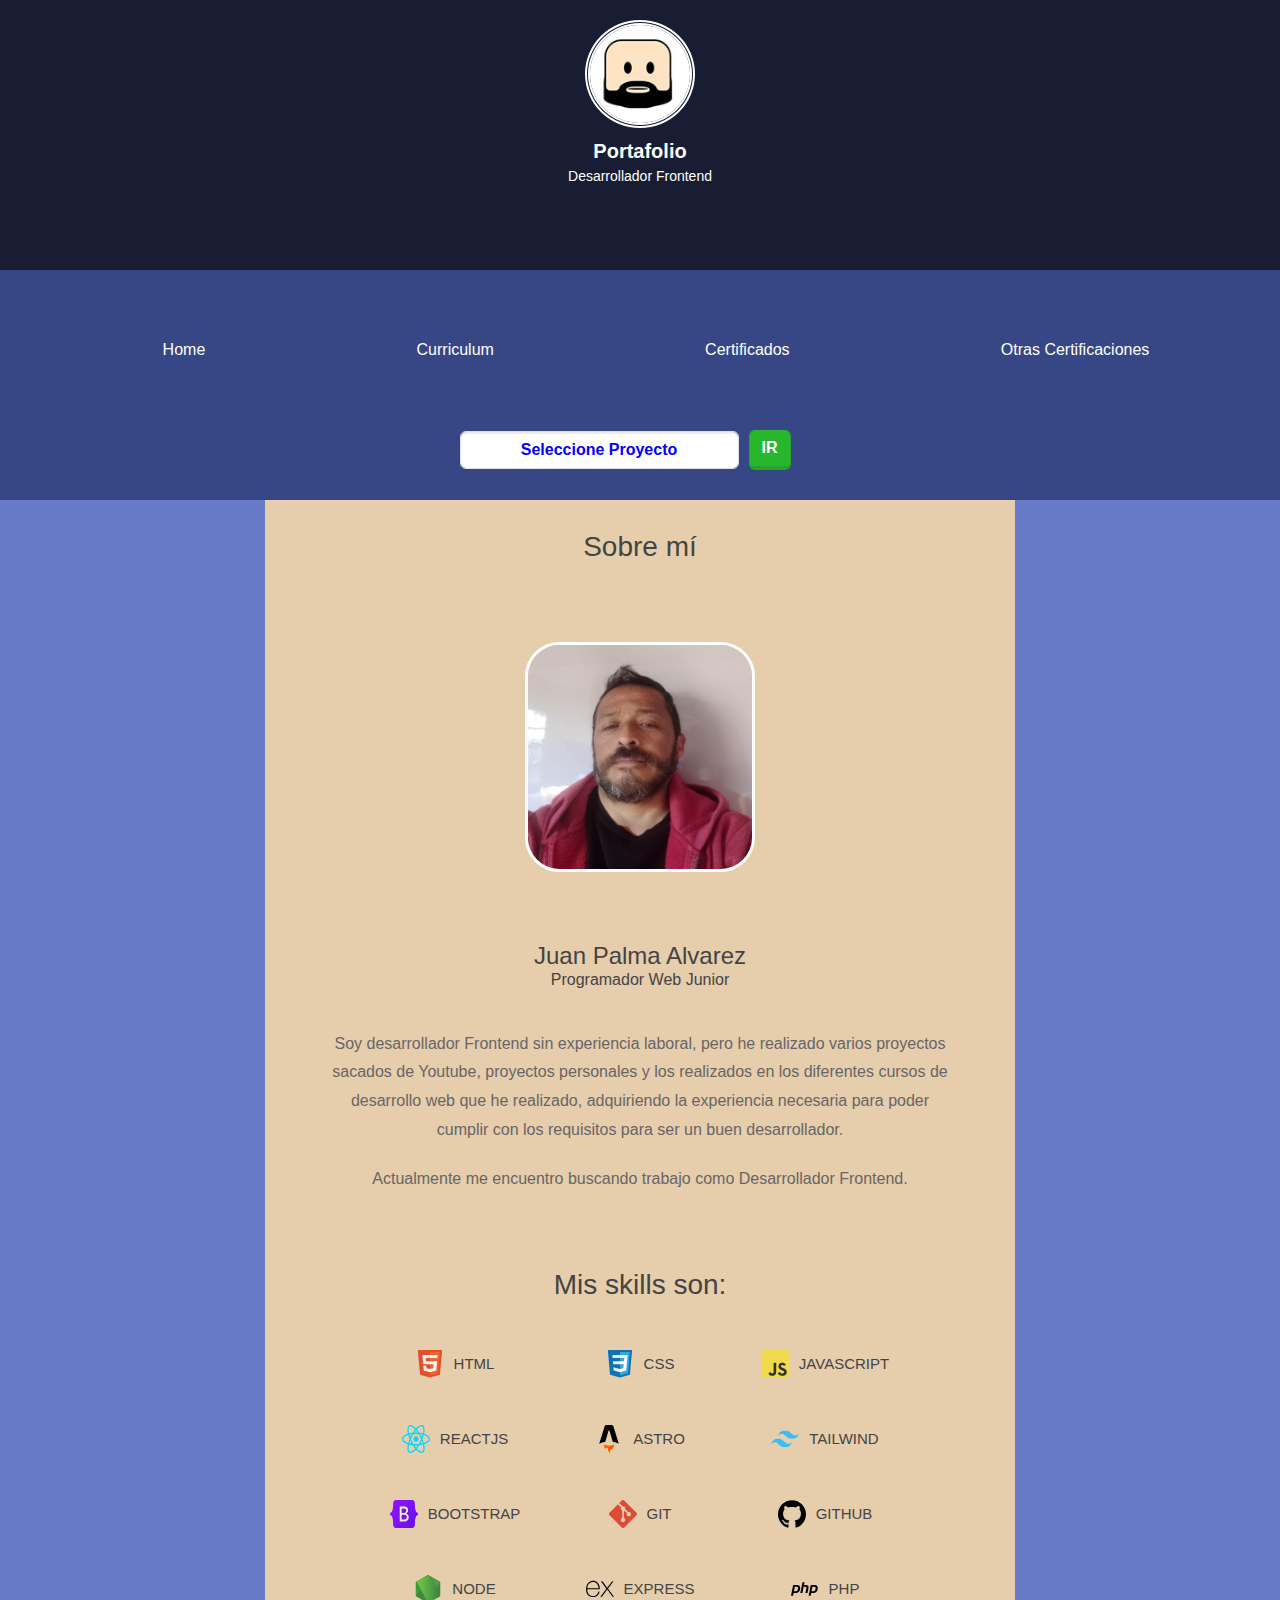
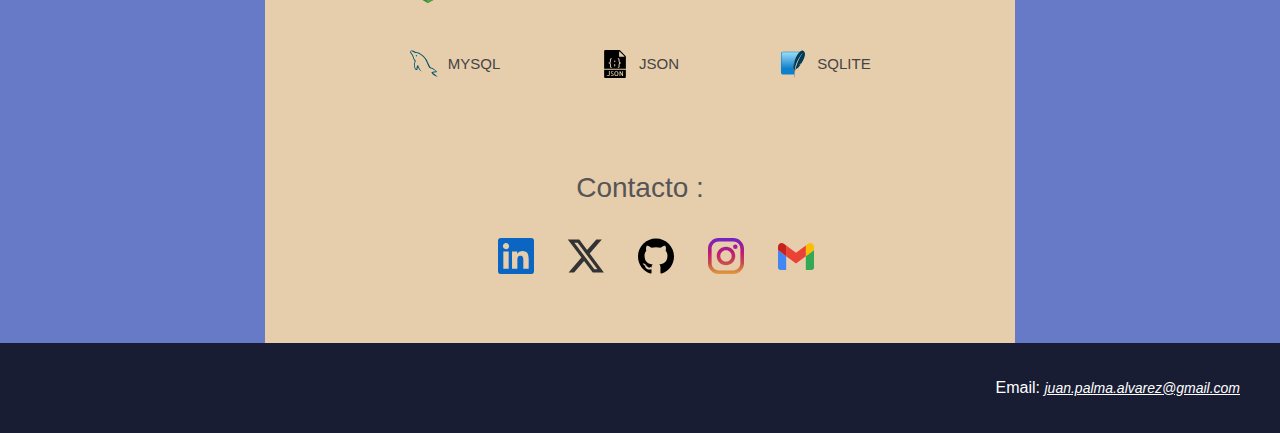
<file: index.html>
<!DOCTYPE html>
<html lang="es">

<head>
    <meta charset="UTF-8" />
    <meta http-equiv="X-UA-Compatible" content="IE=edge" />
    <meta name="viewport" content="width=device-width, initial-scale=1.0" />
    <link rel="shortcut icon" href="./images/favicon.ico" />
    <meta name="msapplication-TileColor" content="#ffffff" />
    <meta name="msapplication-TileImage" content="/ms-icon-144x144.png" />
    <title>Inicio portafolio</title>
    <!-- seccion de estilos -->
    <link rel="stylesheet" href="./css/bootstrap.min.css" />
    <link rel="stylesheet" href="./css/style.css">
</head>

<body>
    <!-- HEADER -->
    <nav class="head-layout">
        <a href="./index.html">
            <img id="avatar" src="./images/avatar.jpg" alt="avatar mio" />
        </a>

        <div class="title-container">
            <p class="first">Portafolio</p>
            <p class="second">Desarrollador Frontend</p>
        </div>
    </nav>
    <!-- navbar -->
    <nav class="navbar">
        
        <ul class="nav-links">
            <a href="./index.html">
                <li class="item">
                    Home
                </li>
            </a>

            <a href="./curriculum.html">
                <li class="item">
                    Curriculum
                </li>
            </a>

            <a href="./certificados.html">
                <li class="item">
                    Certificados
                </li>
            </a>

            <a href="./Skills.html">
                <li class="item">
                    Otras Certificaciones
                </li>
            </a>
        </ul>

        <!-- menu desplegable del navbar -->
        <div class="select-container">
            <div class="select-with-message">
                <select name="projects" id="projects" class="form-control select">
                    <option value="0">Seleccione Proyecto</option>
                    <option value="1">Otro Portafolio</option>
                    <option value="2">Portafolio 3</option>
                    <option value="3">Portfolio dev</option>
                    <option value="4">Minimalist Portfolio</option>
                    <option value="5">Landing de la velada IV</option>
                    <option value="6">ejercicio renderizado con JQuery</option>
                    <option value="7">Desafio curso React</option>
                    <option value="8">Repositorio GitHub</option>
                </select>
                <div id="message"></div>
            </div>
            <button class="btn btn-success btn-md" type="button" onclick="visitar()">
                Ir
            </button>
        </div>
    </nav>

    <div class="index-container">

        <section class="home-card">
            <div class="card-body text-center">
                <h3>Sobre mí</h3>
                <picture class="image-container">
                    <img id="avatar2" src="./images/foto-mia.jpeg" alt="" />
                </picture>

                <h4 class="card-title">Juan Palma Alvarez</h4>
                <h6 class="card-text">Programador Web Junior</h6>
                <p>
                    Soy desarrollador Frontend sin experiencia laboral, pero he realizado varios proyectos sacados de Youtube, proyectos personales y los realizados en los diferentes cursos de desarrollo web que he realizado, adquiriendo la experiencia necesaria para poder cumplir con los requisitos para ser un buen desarrollador.
                </p>
                <p>
                    Actualmente me encuentro buscando trabajo como Desarrollador Frontend.
                </p>

                <h3 class="subtitle-skills">Mis skills son:</h3>
                
                <section class="section-skills">
                    <span class="span-skill">
                        <img class="icono" src="./Icons/Html.svg" alt="icono de html">
                        HTML
                    </span>

                    <span class="span-skill">
                        <img class="icono" src="./Icons/CSS3.svg" alt="icono de html">
                        CSS
                    </span>

                    <span class="span-skill">
                        <img class="icono" src="./Icons/Javascript.svg" alt="icono de html">
                        JAVASCRIPT
                    </span>

                    <span class="span-skill">
                        <img class="icono" src="./Icons/react.svg" alt="icono de html">
                        REACTJS
                    </span>

                    <span class="span-skill">
                        <img class="icono" src="./Icons/astro.svg" alt="icono de html">
                        ASTRO
                    </span>

                    <span class="span-skill">
                        <img class="icono" src="./Icons/tailwind.svg" alt="icono de html">
                        TAILWIND
                    </span>

                    <span class="span-skill">
                        <img class="icono" src="./Icons/bootstrap.svg" alt="icono de html">
                        BOOTSTRAP
                    </span>

                    <span class="span-skill">
                        <img class="icono" src="./Icons/git.svg" alt="icono de html">
                        GIT
                    </span>

                    <span class="span-skill">
                        <img class="icono" src="./Icons/github.svg" alt="icono de html">
                        GITHUB
                    </span>

                    <span class="span-skill">
                        <img class="icono" src="./Icons/nodejs.svg" alt="icono de html">
                        NODE
                    </span>

                    <span class="span-skill">
                        <img class="icono" src="./Icons/express.svg" alt="icono de html">
                        EXPRESS
                    </span>

                    <span class="span-skill">
                        <img class="icono" src="./Icons/php.svg" alt="icono de html">
                        PHP
                    </span>

                    <span class="span-skill">
                        <img class="icono" src="./Icons/mysql.svg" alt="icono de html">
                        MYSQL
                    </span>

                    <span class="span-skill">
                        <img class="icono" src="./Icons/json.svg" alt="icono de html">
                        JSON
                    </span>

                    <span class="span-skill size:40px">
                        <img class="icono" src="./Icons/sqlite.svg" alt="icono de html">
                        SQLITE
                    </span>


                </section>

                <section class="my-3 contacto">
                    <h3 class="my-3 text-dark subtitle-skills">Contacto :</h3>
                    <!-- ICONOS DE CONTACTO -->
                    <ul class="links">
                        <!-- LINKEDIN -->
                        <li>
                            <a href="https://www.linkedin.com/in/juan-palma-alvarez/" target="_blank" rel="noopener noreferrer">
                                <img src="./rrss/linkedin.svg" alt="Icono de LinkedIn" class="icon-social text-dark">
                            </a>
                        </li>
                        <!-- TWITTER -->
                        <li>
                            <a href="https://twitter.com/JPALMA76" target="_blank" rel="noopener noreferrer">
                                <img src="./rrss/x.svg" alt="Icono de twitter" class="icon-social text-dark">
                            </a>
                        </li>
                        <!-- GITHUB -->
                        <li>
                            <a href="https://github.com/jpalma76" target="_blank" rel="noopener noreferrer">
                                <img src="./rrss/github.svg" alt="Icono de GitHub" class="icon-social text-dark">
                            </a>
                        </li>
                        <!-- INSTAGRAM -->
                        <li>
                            <a href="https://www.instagram.com/jpalma76" target="_blank" rel="noopener noreferrer">
                                <img src="./rrss/instagram.svg" alt="Icono de Instagram" class="icon-social text-dark">
                            </a>
                        </li>
                        <!-- GMAIL -->
                        <li>
                            <a href="mailto:juan.palma.alvarez@gmail.com" target="_blank" rel="noopener noreferrer">
                                <img src="./rrss/gmail.svg" alt="Icono de Gmail" class="icon-social text-dark">
                            </a>
                        </li>
                    </ul>
                    
                </section>
            </div>
        </section>

    </div>

    <footer class="footer-container">
        
        <div class="contact">
            <div class="email">
                Email:
                <a href="mailto:juan.palma.alvarez@gmail.com">
                    juan.palma.alvarez@gmail.com</a>
            </div>
        </div>
    </footer>

    <script
  src="https://code.jquery.com/jquery-3.7.1.min.js"
  integrity="sha256-/JqT3SQfawRcv/BIHPThkBvs0OEvtFFmqPF/lYI/Cxo="
  crossorigin="anonymous"></script>
    <script src="./js/cursos.js"></script>
    <script src="./js/index.js"></script>
</body>

</html>
</file>
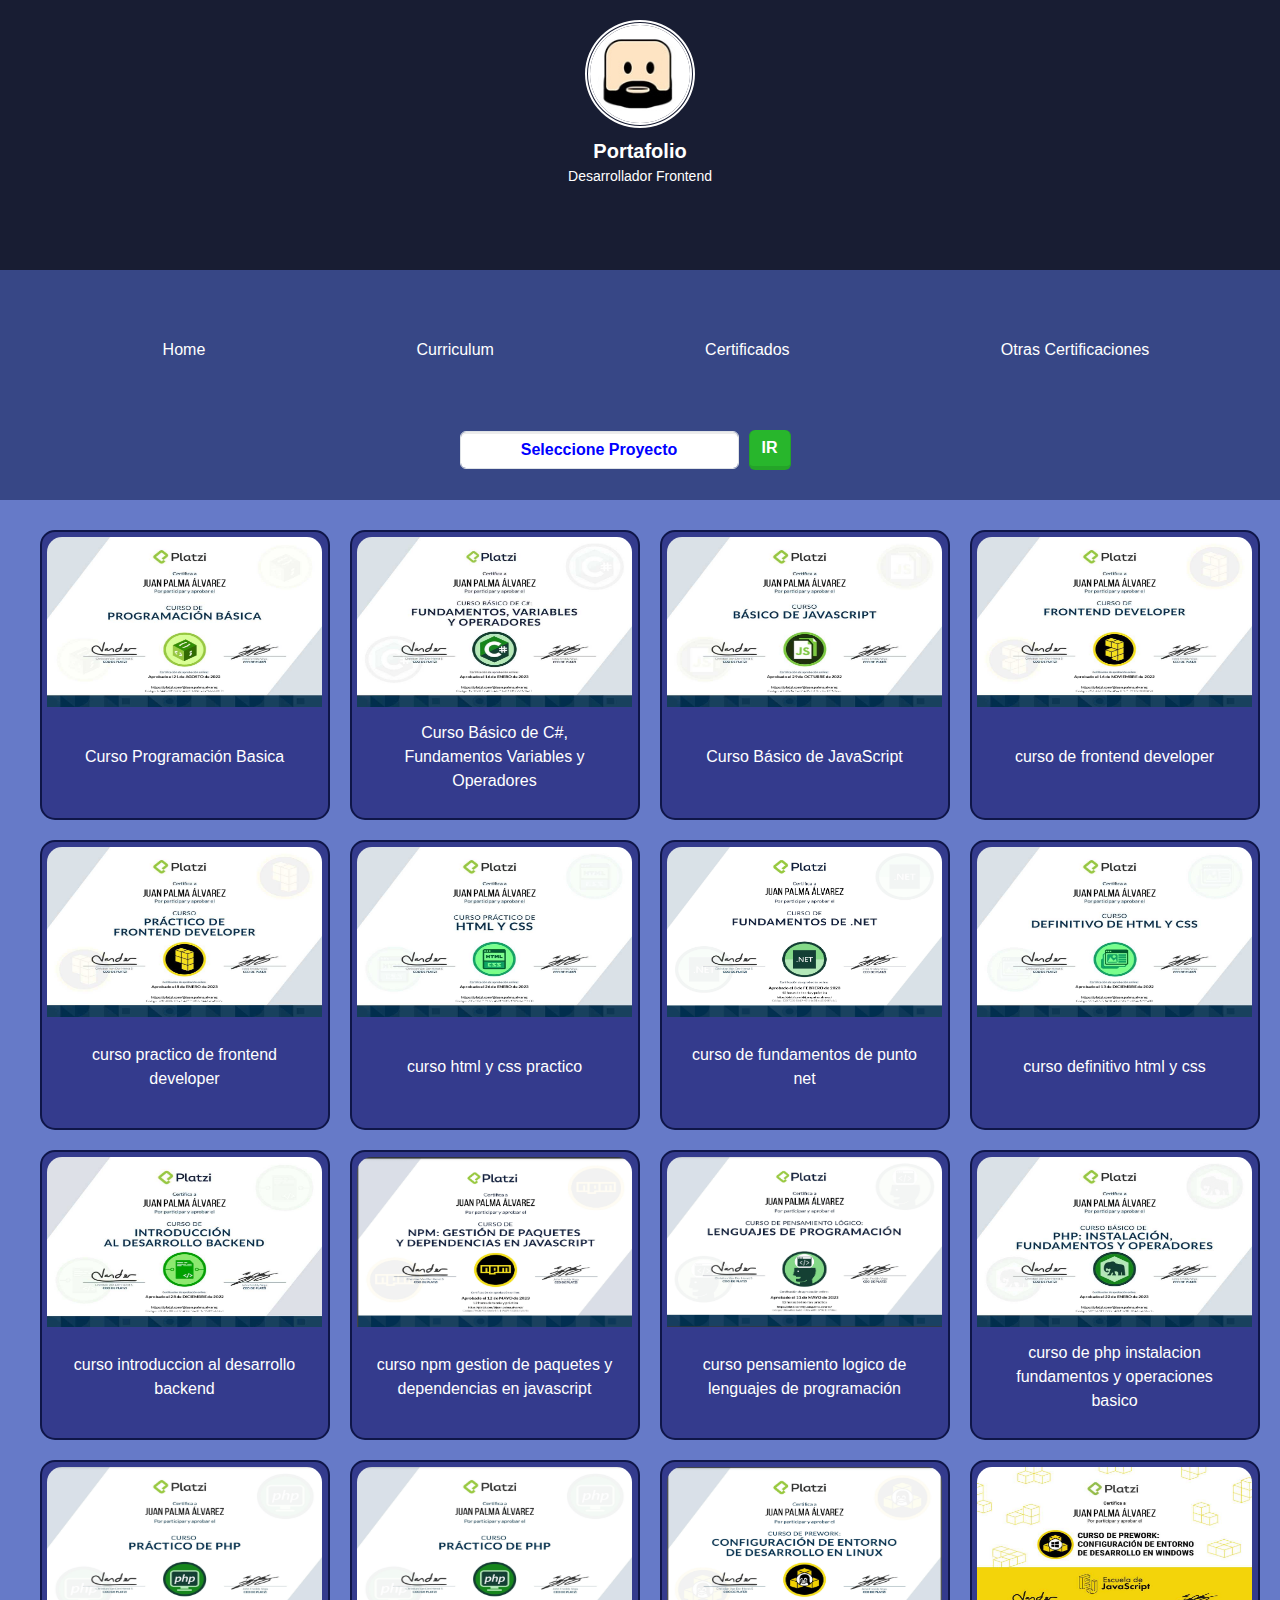
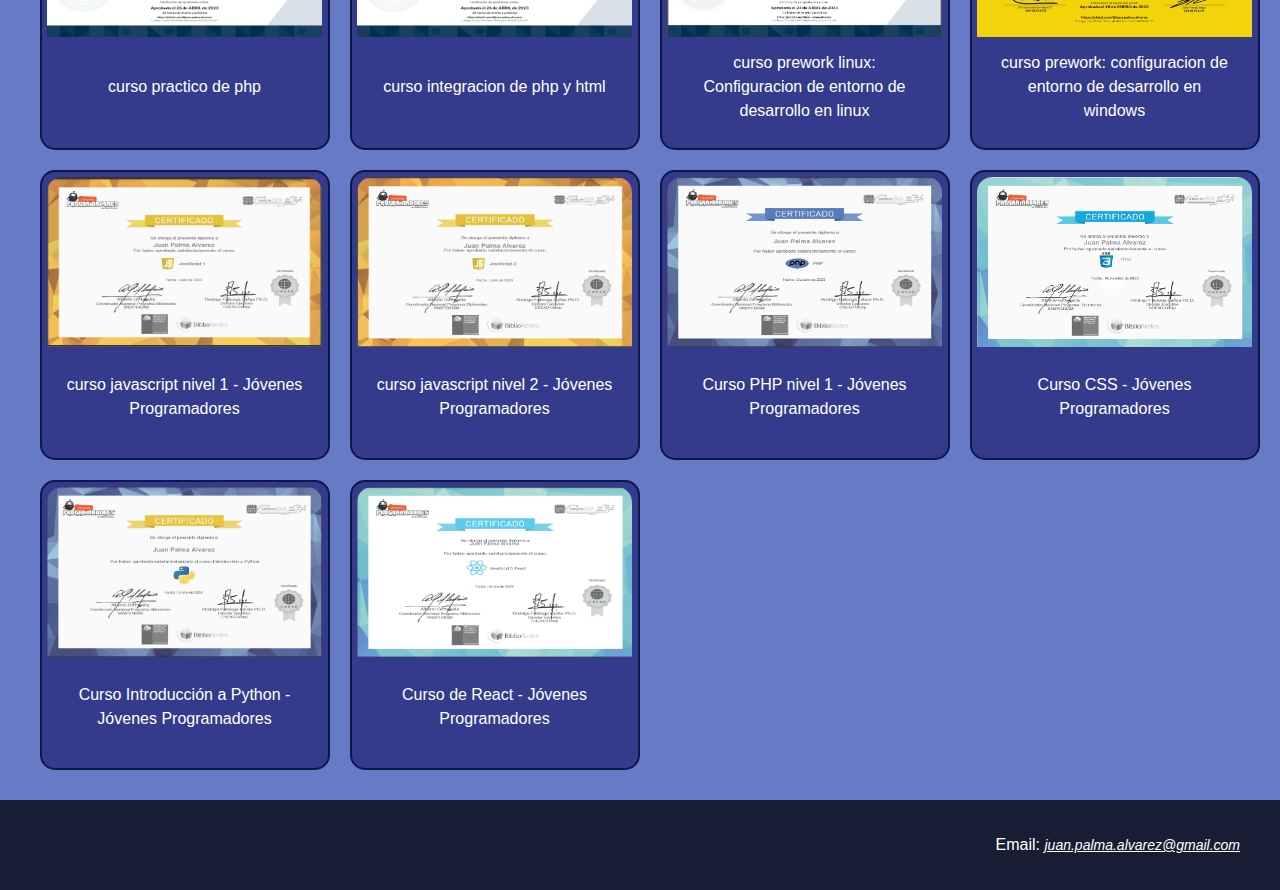
<file: certificados.html>
<!DOCTYPE html>
<html lang="es">
<head>
    <meta charset="UTF-8" />
    <meta http-equiv="X-UA-Compatible" content="IE=edge" />
    <meta name="viewport" content="width=device-width, initial-scale=1.0" />
    <link rel="shortcut icon" href="./images/favicon.ico" />
    <meta name="msapplication-TileColor" content="#ffffff" />
    <meta name="msapplication-TileImage" content="/ms-icon-144x144.png" />
    <title>Inicio portafolio</title>
    <link rel="stylesheet" href="./css/bootstrap.min.css" />
    <link rel="stylesheet" href="./css/style.css">


</head>
<body>
    <!-- HEADER -->
    <nav class="head-layout">
        <a href="./index.html">
            <img id="avatar" src="./images/avatar.jpg" alt="avatar mio" />
        </a>

        <div class="title-container">
            <p class="first">Portafolio</p>
            <p class="second">Desarrollador Frontend</p>
        </div>
    </nav>
    <!-- navbar -->
    <nav class="navbar">

        <ul class="nav-links">
            <a href="./index.html">
                <li class="item">
                    Home
                </li>
            </a>

            <a href="./curriculum.html">
                <li class="item">
                    Curriculum
                </li>
            </a>

            <a href="./certificados.html">
                <li class="item">
                    Certificados
                </li>
            </a>

            <a href="./Skills.html">
                <li class="item">
                    Otras Certificaciones
                </li>
            </a>
        </ul>

        <div class="select-container">
            <div class="select-with-message">
                <select name="projects" id="projects" class="form-control select">
                    <option value="0">Seleccione Proyecto</option>
                    <option value="1">Otro Portafolio</option>
                    <option value="2">Portafolio 3</option>
                    <option value="3">Portfolio dev</option>
                    <option value="4">Minimalist Portfolio</option>
                    <option value="5">Landing de la velada IV</option>
                    <option value="6">ejercicio renderizado con JQuery</option>
                    <option value="7">Desafio curso React</option>
                    <option value="8">Repositorio GitHub</option>
                </select>
                <div id="message"></div>
            </div>

            <button class="btn btn-success btn-md" type="button" onclick="visitar()">
                Ir
            </button>
        </div>
    </nav>

    <!-- Insercion de los cursos con JS -->
    <main class="grid-container" id="certificados-container"></main>

    <!-- FOOTER -->
    <footer class="footer-container">
        
        <div class="contact">
            <div class="email">
                Email:
                <a href="mailto:juan.palma.alvarez@gmail.com">
                    juan.palma.alvarez@gmail.com</a>
            </div>
        </div>
    </footer>

    <script
    src="https://code.jquery.com/jquery-3.7.1.min.js"
    integrity="sha256-/JqT3SQfawRcv/BIHPThkBvs0OEvtFFmqPF/lYI/Cxo="
    crossorigin="anonymous"></script>
    <script src="./js/cursos.js"></script>
    <script src="./js/index.js"></script>
     
</body>
</html>
</file>
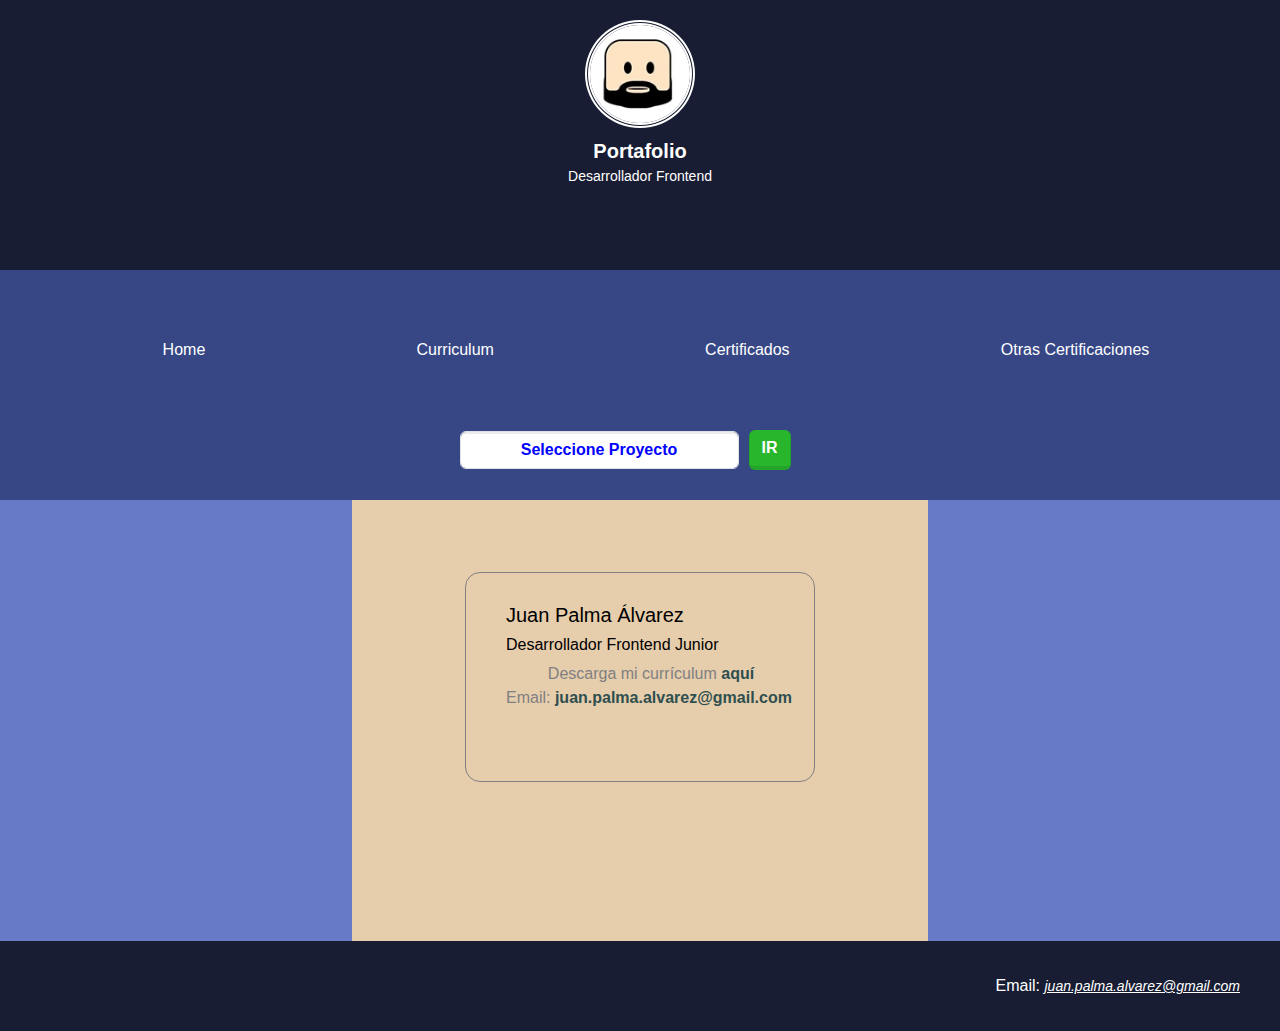
<file: curriculum.html>
<!DOCTYPE html>
<html lang="es">
<head>
    <meta charset="UTF-8" />
    <meta http-equiv="X-UA-Compatible" content="IE=edge" />
    <meta name="viewport" content="width=device-width, initial-scale=1.0" />
    <link rel="shortcut icon" href="./images/favicon.ico" />
    <meta name="msapplication-TileColor" content="#ffffff" />
    <meta name="msapplication-TileImage" content="/ms-icon-144x144.png" />
    <title>Inicio portafolio</title>
    <link rel="stylesheet" href="./css/bootstrap.min.css" />
    <link rel="stylesheet" href="./css/style.css">

   
</head>
<body>
    <!-- HEADER -->
    <nav class="head-layout">
        <a href="./index.html">
            <img id="avatar" src="./images/avatar.jpg" alt="avatar mio" />
        </a>

        <div class="title-container">
            <p class="first">Portafolio</p>
            <p class="second">Desarrollador Frontend</p>
        </div>
    </nav>
    <!-- navbar -->
    <nav class="navbar">

        <ul class="nav-links">
            <a href="./index.html">
                <li class="item">
                    Home
                </li>
            </a>

            <a href="./curriculum.html">
                <li class="item">
                    Curriculum
                </li>
            </a>

            <a href="./certificados.html">
                <li class="item">
                    Certificados
                </li>
            </a>

            <a href="./Skills.html">
                <li class="item">
                    Otras Certificaciones
                </li>
            </a>
        </ul>

        <div class="select-container">
            <div class="select-with-message">
                <select name="projects" id="projects" class="form-control select">
                    <option value="0">Seleccione Proyecto</option>
                    <option value="1">Otro Portafolio</option>
                    <option value="2">Portafolio 3</option>
                    <option value="3">Portfolio dev</option>
                    <option value="4">Minimalist Portfolio</option>
                    <option value="5">Landing de la velada IV</option>
                    <option value="6">ejercicio renderizado con JQuery</option>
                    <option value="7">Desafio curso React</option>
                    <option value="8">Repositorio GitHub</option>
                </select>
                <div id="message"></div>
            </div>

            <button class="btn btn-success btn-md" type="button" onclick="visitar()">
                Ir
            </button>
        </div>
    </nav>

    <main class="curriculum-container">


        <div class="central-col">
                   
            <div class="presentation">
                <h5>Juan Palma Álvarez</h5>
                <h6>Desarrollador Frontend Junior</h6>
                <p class="text-center">Descarga mi currículum <span><a class="curriculum" target="_blank" href="https://mega.nz/file/zpMiGBRT#Xbs-4e4DtOF7sfTPupnxvtl4lqyGvBugnut67NEbeg8">aquí</a></span></p>
                <p>Email: <a href="mailto:juan.palma.alvarez@gmail.com">juan.palma.alvarez@gmail.com</a></p>    
            </div>
            
        </div>
 
    </main>

    <footer class="footer-container">
        
        <div class="contact">
            <div class="email">
                Email:
                <a href="mailto:juan.palma.alvarez@gmail.com">
                    juan.palma.alvarez@gmail.com</a>
            </div>
        </div>
    </footer>
     
    <script
  src="https://code.jquery.com/jquery-3.7.1.min.js"
  integrity="sha256-/JqT3SQfawRcv/BIHPThkBvs0OEvtFFmqPF/lYI/Cxo="
  crossorigin="anonymous"></script>
    <script src="./js/cursos.js"></script>
    <script src="./js/index.js"></script>
    
</body>
</html>
</file>
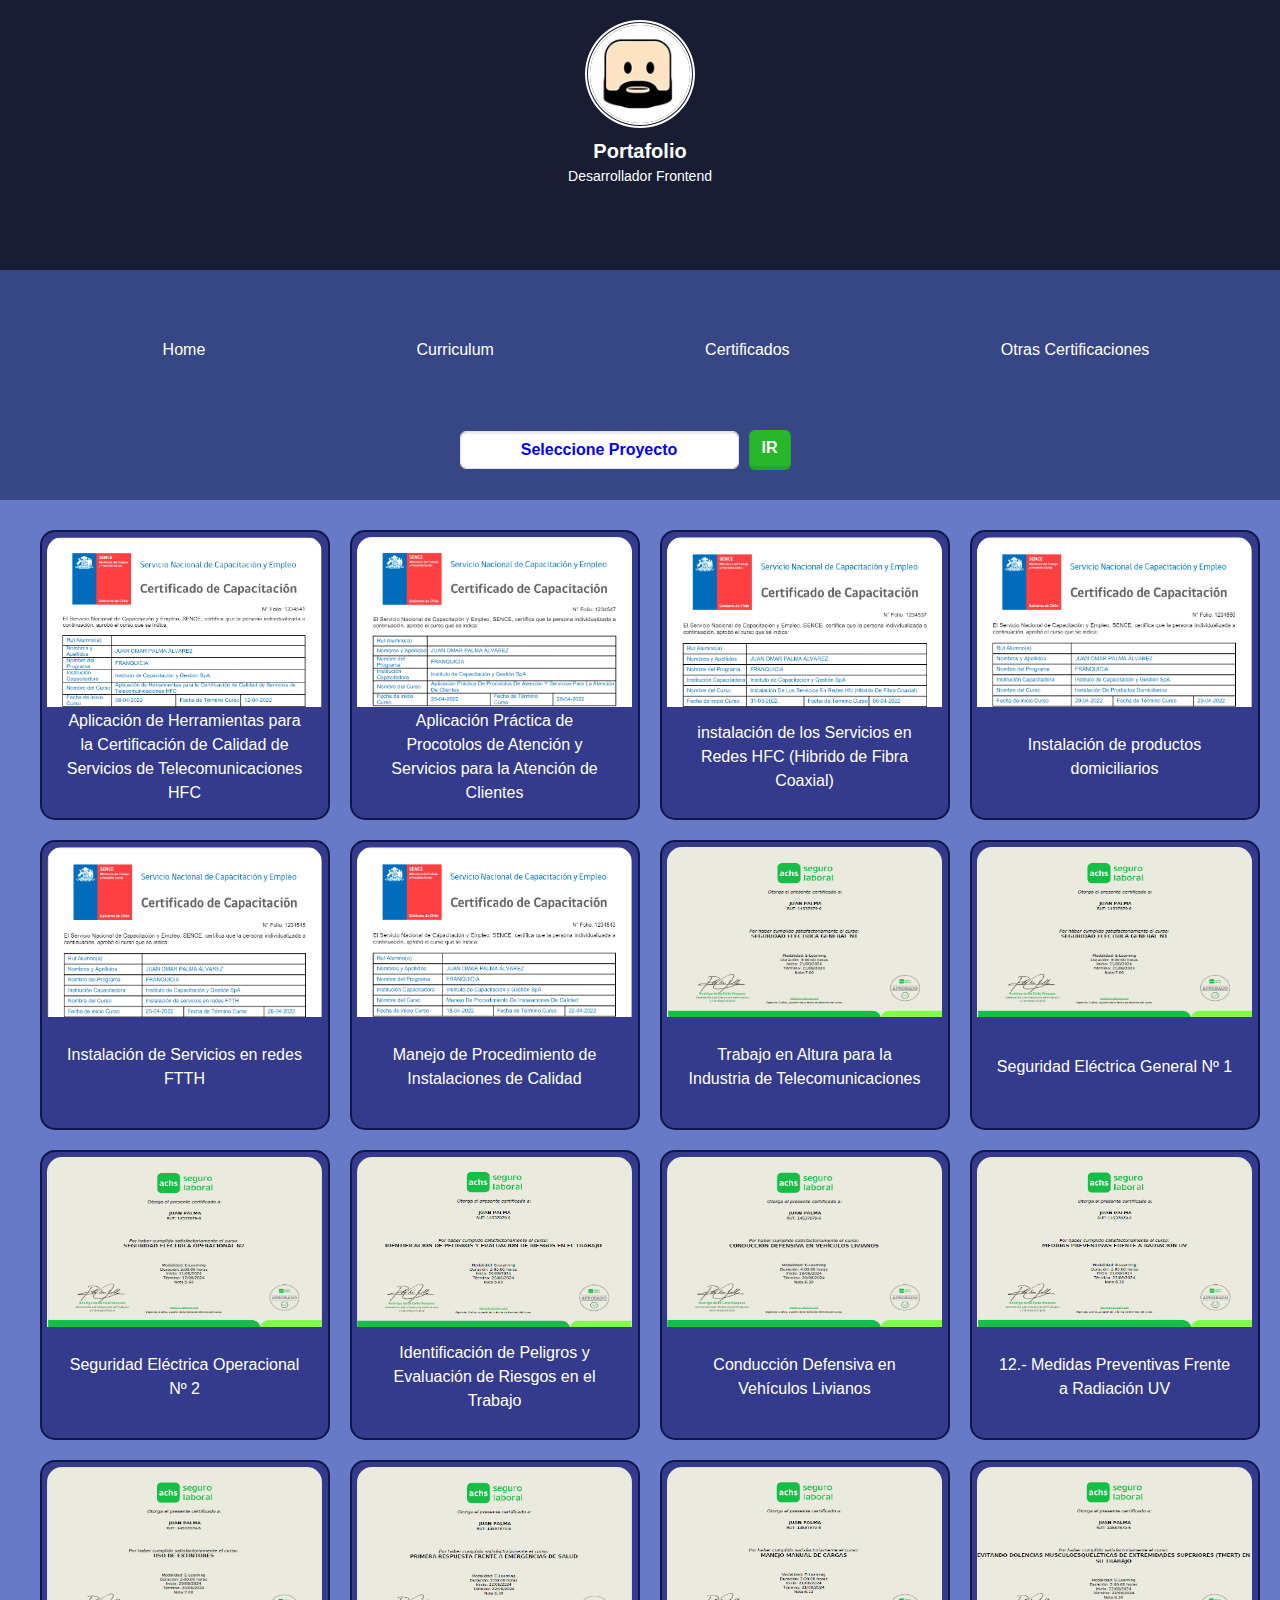
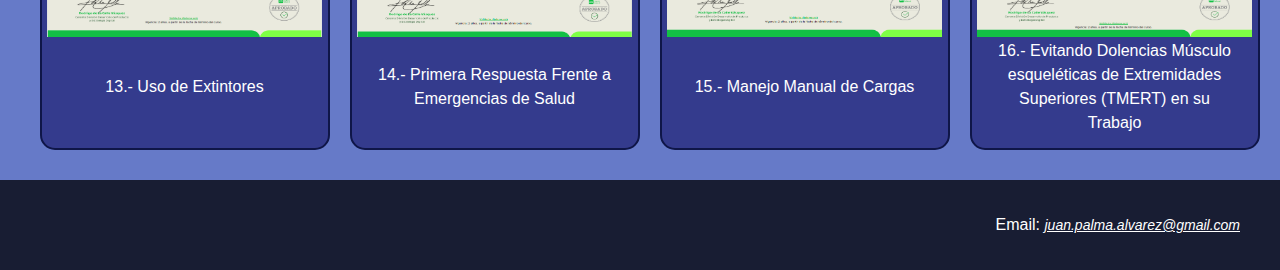
<file: Skills.html>
<!DOCTYPE html>
<html lang="es">
<head>
    <meta charset="UTF-8" />
    <meta http-equiv="X-UA-Compatible" content="IE=edge" />
    <meta name="viewport" content="width=device-width, initial-scale=1.0" />
    <link rel="shortcut icon" href="./images/favicon.ico" />
    <meta name="msapplication-TileColor" content="#ffffff" />
    <meta name="msapplication-TileImage" content="/ms-icon-144x144.png" />
    <title>Inicio portafolio</title>
    <link rel="stylesheet" href="./css/bootstrap.min.css" />
    <link rel="stylesheet" href="./css/style.css">


</head>

<body>
    <!-- HEADER -->
    <nav class="head-layout">
        <a href="./index.html">
            <img id="avatar" src="./images/avatar.jpg" alt="avatar mio" />
        </a>

        <div class="title-container">
            <p class="first">Portafolio</p>
            <p class="second">Desarrollador Frontend</p>
        </div>
    </nav>
    <!-- navbar -->
    <nav class="navbar">

        <ul class="nav-links">
            <a href="./index.html">
                <li class="item">
                    Home
                </li>
            </a>

            <a href="./curriculum.html">
                <li class="item">
                    Curriculum
                </li>
            </a>

            <a href="./certificados.html">
                <li class="item">
                    Certificados
                </li>
            </a>

            <a href="./Skills.html">
                <li class="item">
                    Otras Certificaciones
                </li>
            </a>
        </ul>

        <div class="select-container">
            <div class="select-with-message">
                <select name="projects" id="projects" class="form-control select">
                    <option value="0">Seleccione Proyecto</option>
                    <option value="1">Otro Portafolio</option>
                    <option value="2">Portafolio 3</option>
                    <option value="3">Portfolio dev</option>
                    <option value="4">Minimalist Portfolio</option>
                    <option value="5">Landing de la velada IV</option>
                    <option value="6">ejercicio renderizado con JQuery</option>
                    <option value="7">Desafio curso React</option>
                    <option value="8">Repositorio GitHub</option>
                </select>
                <div id="message"></div>
            </div>

            <button class="btn btn-success btn-md" type="button" onclick="visitar()">
                Ir
            </button>
        </div>
    </nav>
    
    <!-- Inserción de los cursos con JS -->
    <main class="grid-container" id="skill-container"></main>

    <footer class="footer-container">
        
        <div class="contact">
            <div class="email">
                Email:
                <a href="mailto:juan.palma.alvarez@gmail.com">
                    juan.palma.alvarez@gmail.com</a>
            </div>
        </div>
    </footer>

    <script
  src="https://code.jquery.com/jquery-3.7.1.min.js"
  integrity="sha256-/JqT3SQfawRcv/BIHPThkBvs0OEvtFFmqPF/lYI/Cxo="
  crossorigin="anonymous"></script>
    <script src="./js/index.js"></script>
    <script src="./js/skills.js"></script>
     
</body>
</html>
</file>
<file: css/style.css>
* {
    margin: 0;
    padding: 0;
    box-sizing: border-box;
    font-family: Verdana, Geneva, Tahoma, sans-serif;
    color: white;
}
/* header principal */
.head-layout {
    display: flex;
    flex-direction: column;
    align-items: center;
    width: 100%;
    height: 30vh;
    background-color: #181d33;
}

#avatar {
    width: auto;
    height: 12vh;
    border-radius: 50%;
    border: 5px double white;
    margin-top: 20px;
    margin-bottom: 8px;
}

/* Personal Info */
.title-container {
    text-align: center;
}
.first {
    font-size: 20px;
    font-weight: bold;
}
.second {
    font-size: 14px;
    margin-bottom: 13px;
}

/* navbar */
a {
    color: white;
    cursor: pointer;
}

/* navbar principal */
.navbar {
    width: 100%;
    margin: 0;
    padding: 0 30px;
    box-sizing: border-box;
    background-color: #374786;
    border: none;
}
.nav-links {
    display: flex;
    align-items: center;
    justify-content: space-between;
    width: 800px;
    height: 10vh;
    display: flex;
    margin: 5px;
}
.nav-links a {
    list-style: none;
    border-radius: 20px;
    text-decoration: none;
}
.nav-links a .item {
    list-style: none;
    padding: 8px 20px;
    border-radius: 25px;
}
.nav-links a .item:hover {
    background-color: gold;
    opacity: .8;
    transition: .3s;
}

.select-container {
    display: flex;
    align-items: center;
    width: auto;
    right: 50px;
    margin-right: 30px;
    color: blue;
    gap: 10px;
}

#ir {
    display: flex;
    align-items: center;
    width: 25px;
    height: 25px;
    font-size: 12px;
}
#message {
    font-size: 12px;
    font-style: italic;
}

.align-column-select-with-message {
    display: flex;
    flex-direction: column;
}
.select, option {
    text-align: center;
    color: blue;
    font-weight: bold;
}

/* section index */
.index-container{
    width: 100%;
    display: flex;
    height: auto;
    margin: 0 auto;
    padding:0;
    justify-content: center;
    background-color: #667ac8;
}
.home-card {
    max-width:750px;
    height: auto;
}
.card-body {
    display: flex;
    flex-direction: column;
    width: 100%;
    min-height: auto;
    align-items: center;
    margin: 0 auto;
    background-color: rgb(230, 205, 172);
    color: #444;
    padding: 30px;
}
.image-container {
    width: 100%;
    height: 290px;
    margin: 40px;
    display: flex;
    justify-content: center;
    align-items: center;
}
#avatar2 {
    width: 230px;
    height: 230px;
    border-radius: 15%;
    border: 3px solid white;
}
.card-text {
    margin-bottom: 30px;
}
.icono {
    width: 28px;
    height: 28px;
    margin-right: 10px;
    border-radius: 10%;
}
.section-skills {
    display: inline-flex;
    gap: 25px;
    flex-wrap: wrap;
    padding: 40px;
    justify-content: center;
}
.subtitle-skills {
    margin-top: 4rem;
}
.span-skill {
    color: #444;
    width: 160px;
    height: 30px;
    display: flex;
    font-size: 15px;
    align-items: center;
    justify-content: center;
    text-align: center;
    margin-bottom: 20px;
}
.card-body p {
    width: 90%;
    color: rgb(103, 102, 102);
    text-align: center;
    padding: 10px 0;
    line-height: 1.8;
}
.links {
    text-align: center;
    display: flex;
    justify-content: center;
    gap: 20px;
}
.links li {
    width: 50px;
    height: 50px;
    list-style: none;
    display: flex;
    justify-content: center;
    align-items: center;
}
.contacto {
    text-align: center;
    display: flex;
    flex-direction: column;
    gap: 10px;
}
.contacto a {
    color: rgb(103, 102, 102);
    list-style: none;
    text-decoration: none;
    font-size: 17px;
}
.contacto a:hover {
    color: darkorange;
}
.icon-social {
    width: 36px;
    height: 36px;
}
.links li .icon-social:hover {
    color: darkslategrey;
    width: 48px;
    height: 48px;
    opacity: .6;
    transition-duration: 0.2s;
}

/* SECTION CURRICULUM */
.curriculum-container {
    width: 100%;
    display: flex;
    background-color: #667ac8;
}

.central-col {
    width: 45%;
    min-width: 450px;
    height: 49vh;
    background-color: rgb(230, 205, 172);
    color: rgb(103, 102, 102);
    display: flex;
    justify-content: center;
    padding-top: 8vh;
    margin: 0 auto;
}
.presentation {
    width: 350px;
    height: 210px;
    border-radius: 15px;
    padding: 30px 40px;
    border: 1px solid grey;
    border-radius: 15px;
    color: #000;
}
.presentation p {
    text-decoration: none;
    color: grey;
    font-size: 16px;
}
.presentation p a {
    color: darkslategrey;
    text-decoration: none;
    font-weight: bold;
}
.presentation p a:hover {
    color: rgb(218, 187, 32);
}

/* section certificados */
.grid-container {
    display: grid;
    grid-template-columns: repeat(auto-fill, minmax(270px, 1fr));
    padding: 30px;
    gap: 20px;
    background-color: #667ac8;
    min-height: calc(100vh - 310px);
}
p {
    margin: 0;
    padding: 0;
    width: 290px;
    box-sizing: border-box;
}

/* tarjeta contenedora */
.grid-item {
    display: flex;
    flex-direction: column;
    border: 2px solid rgb(15, 22, 72);
    width: 290px;
    height: 290px;
    border-radius: 15px;
    background-color: rgb(52, 59, 141);
    text-decoration: none;
    padding: 5px;
    margin-left: 10px;
    margin-right: 10px;
}
.grid-item a {
    text-decoration: none;
}
.img-cert {
    width: 275px;
    height: 170px;
    border-radius: 15px 15px 0 0;
}
/* Contenedor del combre del curso */
.nombre-curso {
    width: 275px;
    height: 100px;
    display: flex;
    align-items: center;
    justify-content: center;
}
/* nombre de la imagen */
.img-name {
    width: 236px;
    color: white;
    text-align: center;
    font-size: 16px;
}

.footer-container {
    width: 100%;
    height: 10vh;
    display: flex;
    justify-content: right;
    align-items: center;
    background-color: #181d33;
    padding-left: 40px;
    padding-right: 40px;
}

.footer-icons li a {
    text-decoration: none;
    font-size: 14px;
    border-radius: 35px;
    transition: .4s;
}
.footer-icons li a:hover {
    color: darkorange;
   
    opacity: .4;
}
.footer-icons li a:active {
        color: red;
}
.footer.contact {
    margin-right: 30px;
    font-size: 14px;
}
.email a {
    font-size: 14px;
    font-style: italic;
    color: white; 
}
.email a:hover {
    color: yellow; 
}
/* MEDIA QUERY */
@media (min-width: 1330px) {
    .head-layout {
        display: inline-flex;
        height: 170px;
    }
}
/* querys del navbar */
@media (max-width: 1330px) {
    .navbar {
        height: 230px;
        padding: 20px;
        gap: 10px;
        justify-content: center;
    }
    .nav-links {
        width: 100%;
        justify-content: space-around;
    }
}

@media (max-width: 900px) {
    /* navbar */
    body {
        margin: 0;
    }
    .nav, ul, li, a {
        margin: 0;
        padding: 0;
        height: 40px;
    }
    .nav-links {
        margin: 0;
    }
    .navbar {
        position: relative;
        height: 310px;
        padding: 0;
        flex-direction: column;
        justify-content: space-between;
        align-items: center;
        margin: 0;
    }
    .title-container {
        position: relative;
        top: 75px;
    }
    .nav-links {
        margin: 0;
        flex-direction: column;
        width: 100%;
        height: auto;
        gap: 7px;
        padding: 10px;
    }
    .nav-links a {
        width: 100%;
        height: 50px;
        display: flex;
        justify-content: center;
        align-items: center;
        border: 1px solid;
        background-color: #2b48ca;
        border-radius: 0;
    }
    .nav-links a:hover {
        font-size: 18px;
    }
    .nav-links a .item:hover {
        padding: 0;
        background: #2b48ca;
    }
    .select-container, .select-width-message, .projects {
        height: 30px;
        margin: 0;
        padding: 0;
    }
    .select-container {
        position: relative;
        bottom: 20px;
        width: 100%;
        height: 40px;
        display: flex;
        justify-content: center;
        align-items: center;
        padding-left: 40px;
        padding-top: 0;
    }
    .presentation {
        width: 380px;
    }
}

/* querys vista certificados */
@media (max-width:770px) {
    .head-layout {
        display: inline-flex;
        height: 180px;
    }

    .grid-container {
        grid-template-columns: 1fr;
        width: 100% !important;
        padding: 20px 6px;
    }
    .grid-item {
        width: 450px !important;
        height: 390px;
    }
    .img-cert {
        width: 430px;
        height: 280px;
        margin: 3px;
    }
    .nombre-curso {
        width: 100%;
        display: flex;
        justify-content: center;
        align-items: center;
    }
    .img-name {
        width: 90%;
        font-size: 16px;
        
    }
}

/* query del header */
@media (max-width:550px) {
    .head-layout {
        display: inline-flex;
        height: 190px;
    }
}


/* querys del curriculum */
@media (max-width:550px) {
    .section-skills {
        display: grid;
        grid-template-columns: 1fr 1fr;
    }
}


@media(max-width: 450px) {
    body {
        margin: 0;
        padding: 0;
    }
    .curriculum-container {
        margin: 0;
        padding: 0;
        box-sizing: content-box;
    }
    .central-col {
        padding: 0;
        display: flex;
        justify-content: left;
        padding: 10px;
    }
    .presentation {
        width: 330px;
        padding-left: 20px;
        text-align: center;
        margin-left:6px;
    }
    .select-container {
        padding-left: 70px;
    }
    .contact {
        text-align: center;
    }
}
</file>
